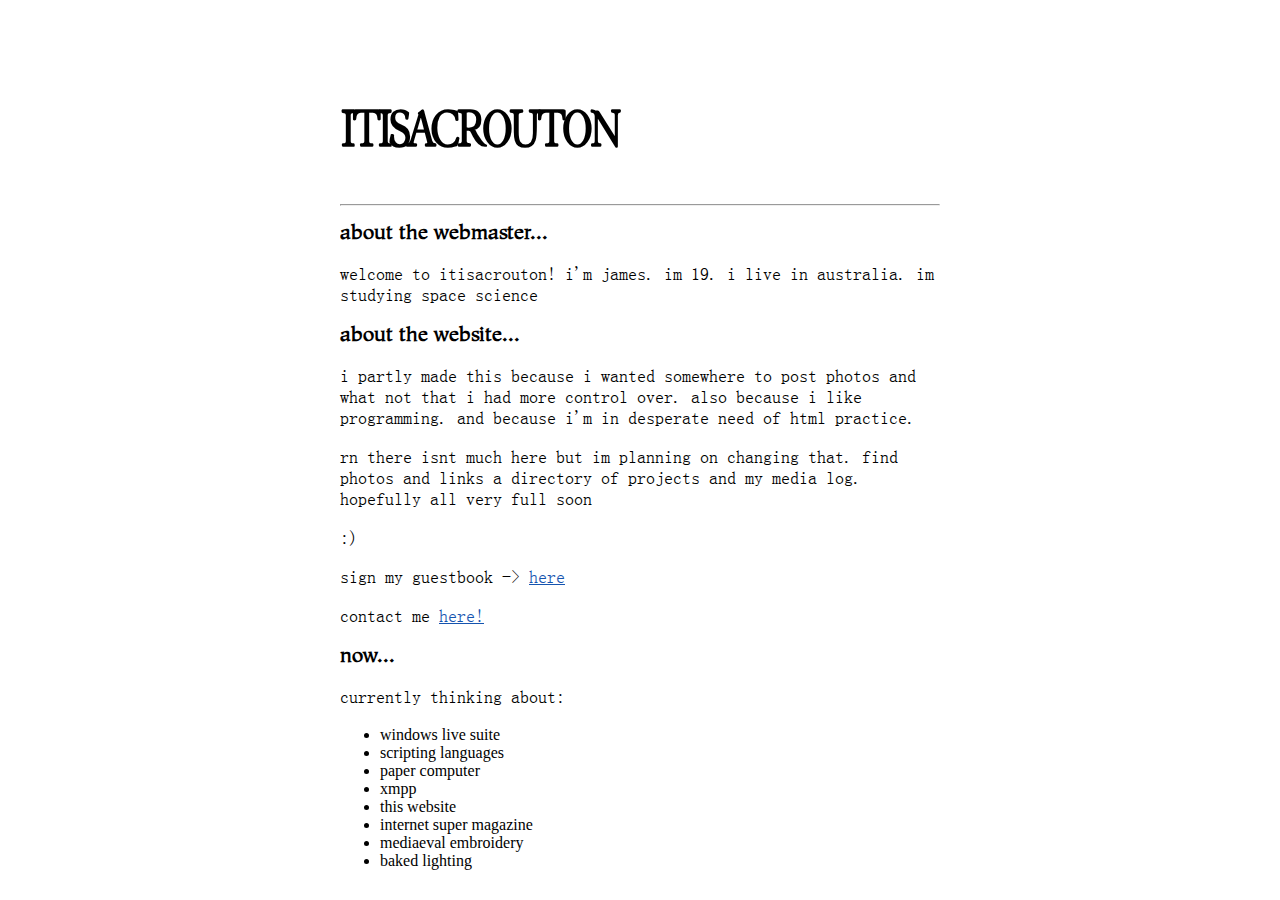
<file: site/about.html>
<!doctype HTML>
<html>

<head>
    <meta charset="utf-8">
    <title>it IS a crouton</title>
    <link type="text/css" rel="stylesheet" href="style.css">
</head>

<body>
    <div class='centrewindow'>
        <h1 id="sitetitle"><a href='index.html'>ITISACROUTON</a></h1>
        <hr>
        <h2>about the webmaster...</h2>
        <p>welcome to itisacrouton! i'm james. im 19. i live in australia. im studying space science</p>
        <h2>about the website...</h2>
        <p>i partly made this because i wanted somewhere to post photos and what not that i had more control over. also because i like programming. and because i'm in desperate need of html practice.</p>
        <p>rn there isnt much here but im planning on changing that. find photos and links a directory of projects and my media log. hopefully all very full soon</p>
        <p>:)</p>
        <p>sign my guestbook -> <a href="https://itisacrouton.atabook.org">here</a></p>
        <p>contact me <a href="mailto:itisacrouton@proton.me">here!</a></p>
        <h2>now...</h2>
        <p>currently thinking about:</p>
        <ul>
            <li>windows live suite</li>
            <li>scripting languages</li>
            <li>paper computer</li>
            <li>xmpp</li>
            <li>this website</li>
            <li>internet super magazine</li>
            <li>mediaeval embroidery</li>
            <li>baked lighting</li>
        </ul>
    </div>
</body>
</html>
</file>
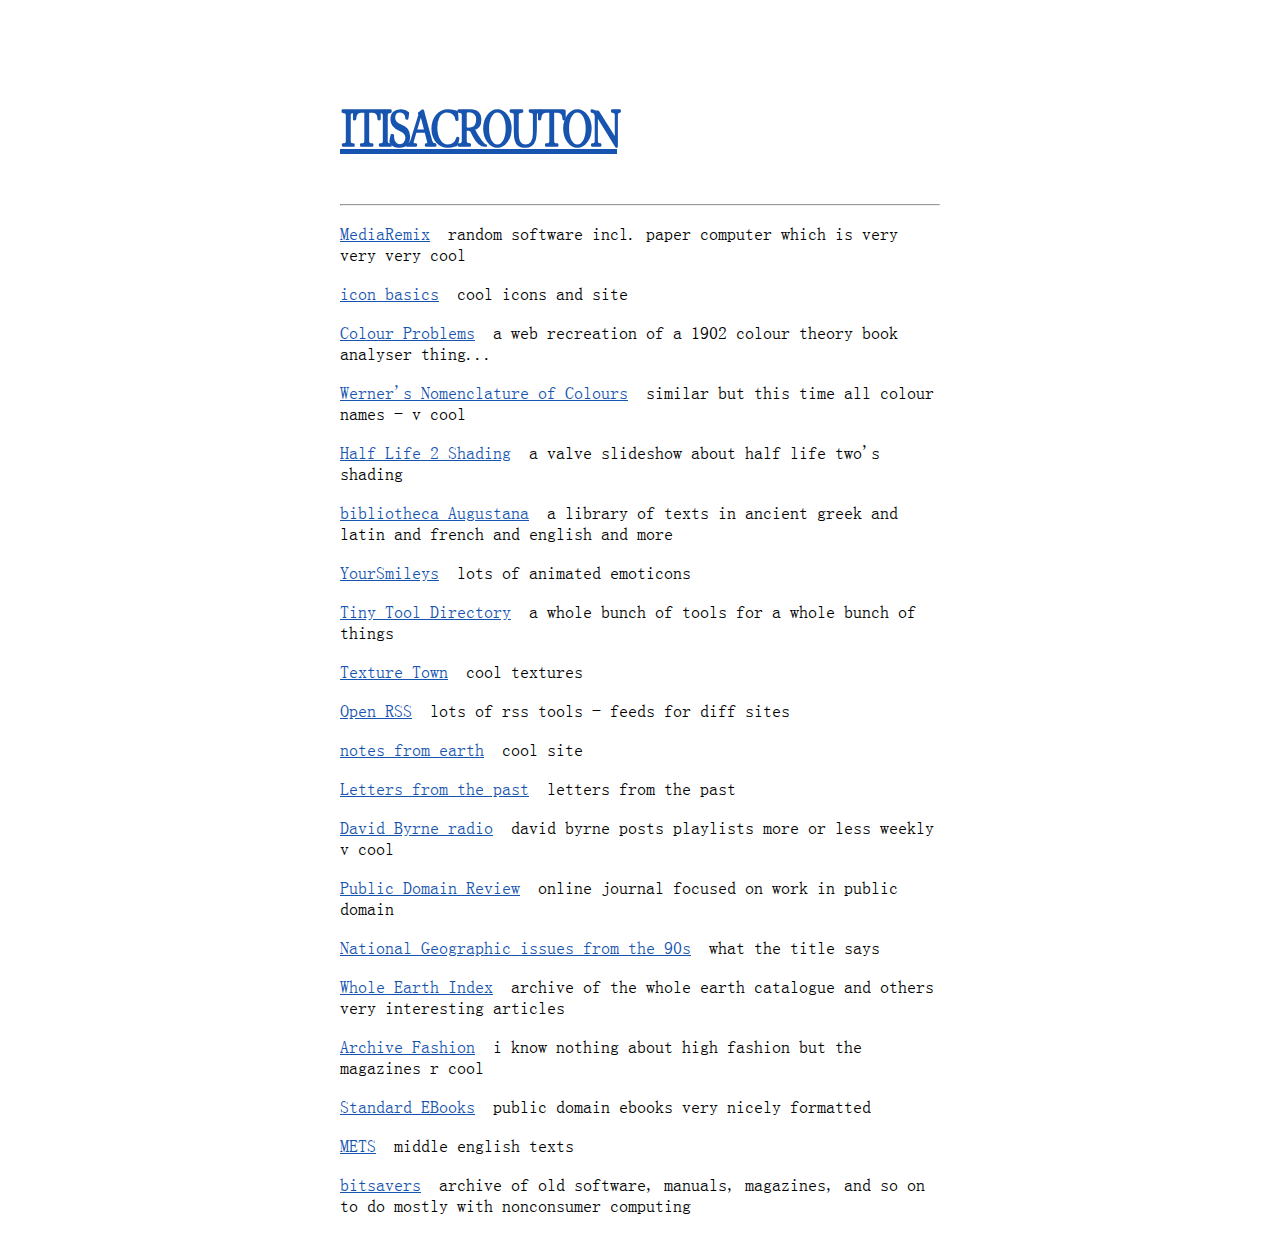
<file: site/links.html>
<!doctype HTML>
<html>

<head>
    <meta charset="utf-8">
    <title>it IS a crouton</title>
    <link type="text/css" rel="stylesheet" href="style.css">
</head>

<body>
    <div class='centrewindow'>
        <h1><a href='index.html'>ITISACROUTON</a></h1>
        <hr>

        <div class='contents'>
            <p><a href='https://www.pentacom.jp/soft/'>MediaRemix</a>&emsp;random software incl. paper computer which is very very very cool</p>
            <p><a href='https://www.pentacom.jp/icon/index.html'>icon basics</a>&emsp;cool icons and site</p>
            <p><a href='https://colorproblems.art/'>Colour Problems</a>&emsp;a web recreation of a 1902 colour theory book analyser thing...</p>
            <p><a href='https://www.c82.net/werner/#preface'>Werner's Nomenclature of Colours</a>&emsp;similar but this time all colour names - v cool</p>
            <p><a href='https://valvearchive.com/Presentations/GDC%202004/d3dtutorial10_half-life2_shading.pdf'>Half Life 2 Shading</a>&emsp;a valve slideshow about half life two's shading</p>
            <p><a href='https://www.hs-augsburg.de/~harsch/augustana.html'>bibliotheca Augustana</a>&emsp;a library of texts in ancient greek and latin and french and english and more</p>
            <p><a href='https://yoursmiles.org/'>YourSmileys</a>&emsp;lots of animated emoticons</p>
            <p><a href='https://tinytools.directory/'>Tiny Tool Directory</a>&emsp;a whole bunch of tools for a whole bunch of things</p>
            <p><a href='https://textures.neocities.org/'>Texture Town</a>&emsp;cool textures</p>
            <p><a href='https://openrss.org/'>Open RSS</a>&emsp;lots of rss tools - feeds for diff sites</p>
            <p><a href='https://notesfromearth.neocities.org/'>notes from earth</a>&emsp;cool site</p>
            <p><a href='https://victorianweb.org/previctorian/letters/lettersov.html'>Letters from the past</a>&emsp;letters from the past</p>
            <p><a href='https://www.mixcloud.com/Todomundo/'>David Byrne radio</a>&emsp;david byrne posts playlists more or less weekly v cool</p>
            <p><a href='https://publicdomainreview.org/'>Public Domain Review</a>&emsp;online journal focused on work in public domain</p>
            <p><a href='https://archive.org/details/1990-ngs-pdf/295EC01A.JPG'>National Geographic issues from the 90s</a>&emsp;what the title says</p>
            <p><a href='https://wholeearth.info/'>Whole Earth Index</a>&emsp;archive of the whole earth catalogue and others very interesting articles</p>
            <p><a href='https://www.archivepdf.net/'>Archive Fashion</a>&emsp;i know nothing about high fashion but the magazines r cool</p>
            <p><a href='https://standardebooks.org/'>Standard EBooks</a>&emsp;public domain ebooks very nicely formatted</p>
            <p><a href='https://metseditions.org/'>METS</a>&emsp;middle english texts</p>
            <p><a href='https://bitsavers.org/'>bitsavers</a>&emsp;archive of old software, manuals, magazines, and so on to do mostly with nonconsumer computing</p>
        </div>
    </div>
</body>
</html>
</file>
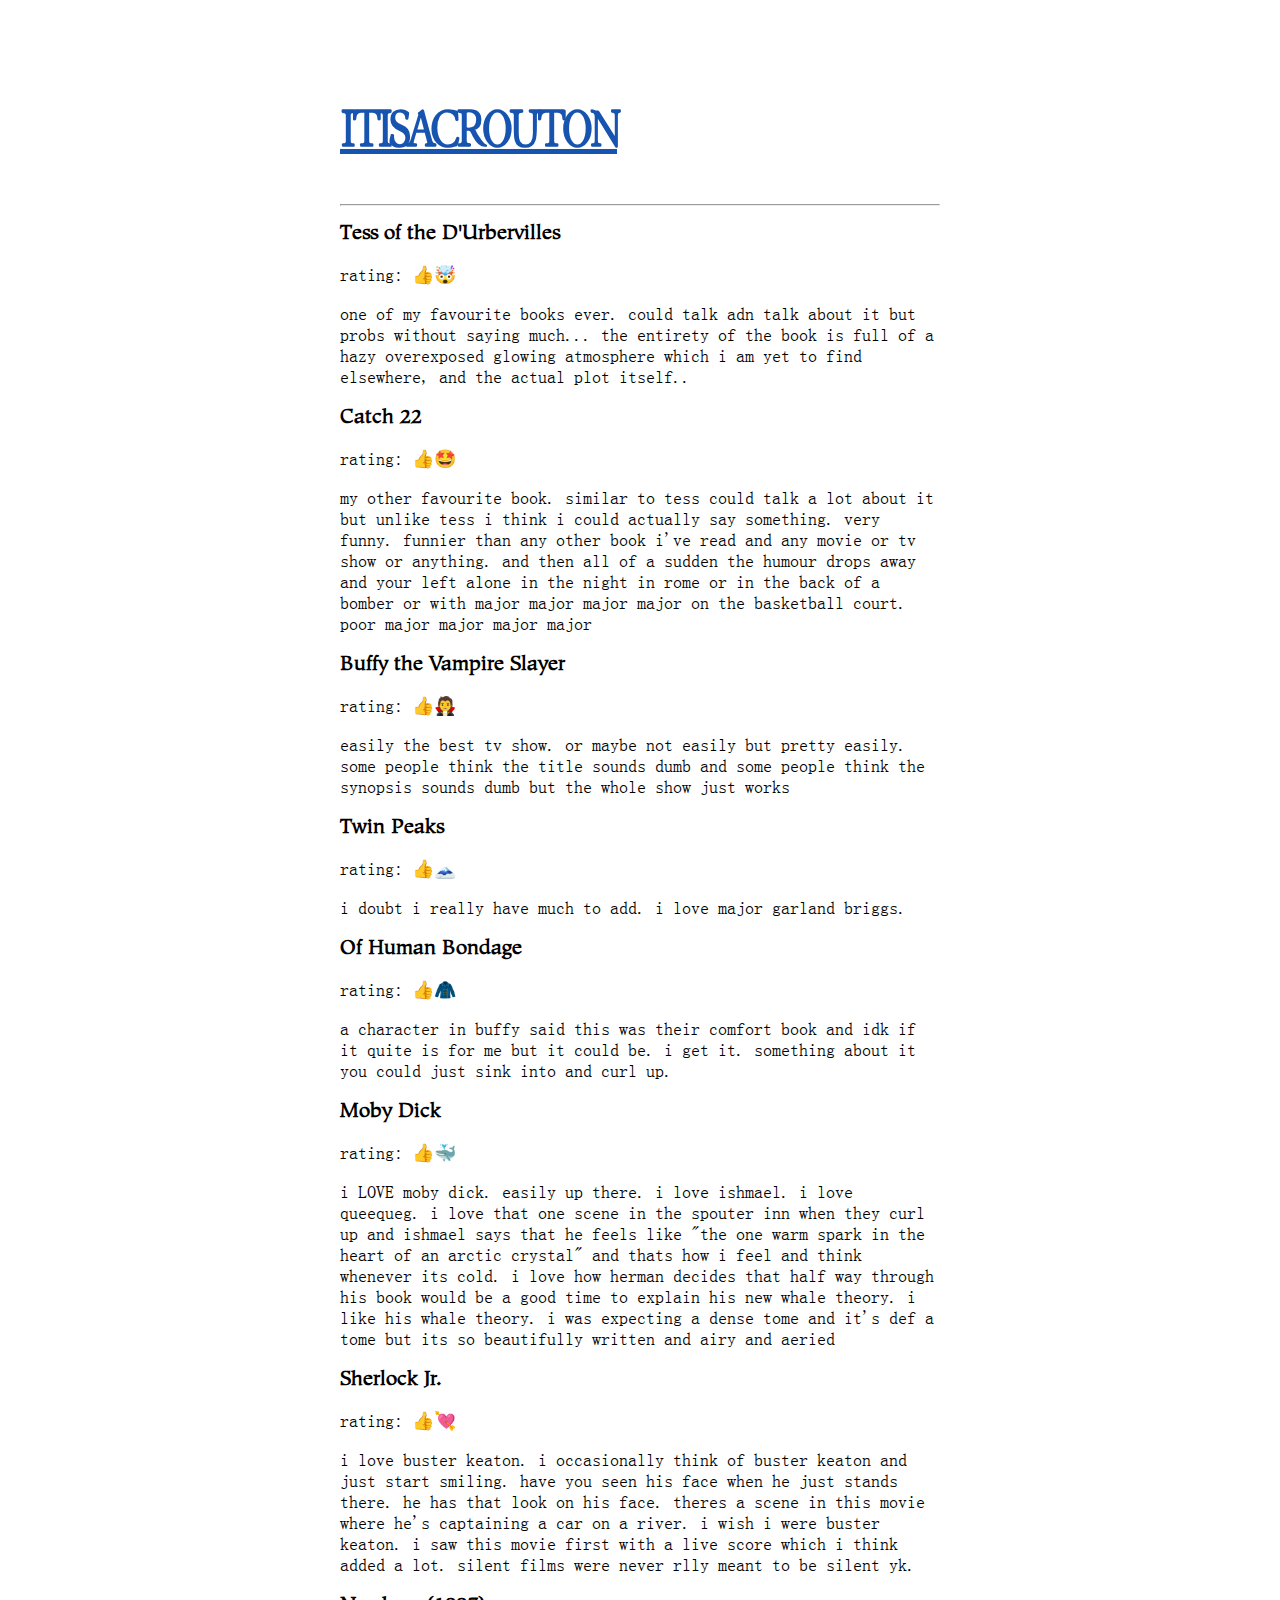
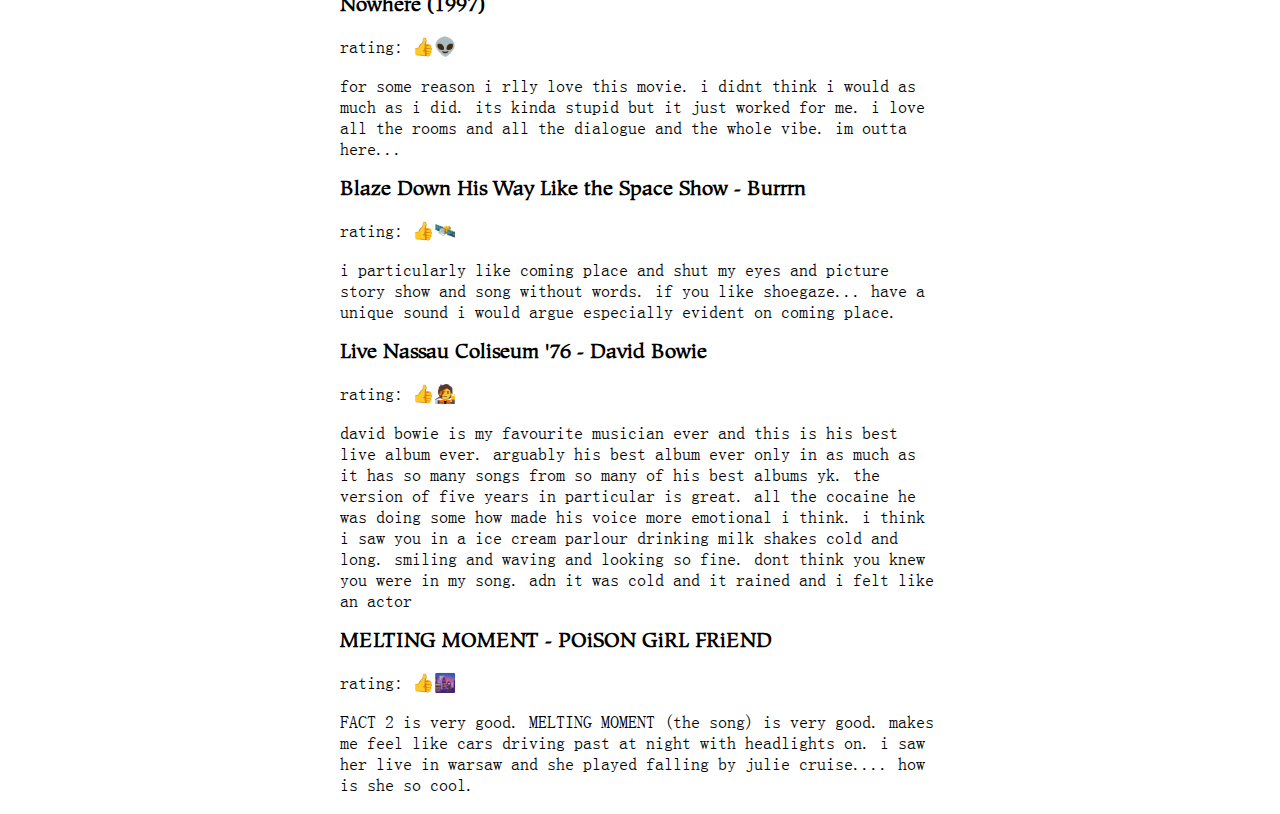
<file: site/media.html>
<!doctype HTML>
<html>

<head>
    <meta charset="utf-8">
    <title>it IS a crouton</title>
    <link type="text/css" rel="stylesheet" href="style.css">
    <link type="text/css" rel="stylesheet" href="media.css">
</head>

<body>
    <div class='centrewindow'>
        <h1><a href='index.html'>ITISACROUTON</a></h1>
        <hr>
            <div class="mediaitem">
                <h2>Tess of the D'Urbervilles</h2>
                <p>rating: 👍🤯</p>
                <p>one of my favourite books ever. could talk adn talk about it but probs without saying much... the entirety of the book is full of a hazy overexposed glowing atmosphere which i am yet to find elsewhere, and the actual plot itself..<br></p>
            </div>
            <div class="mediaitem">
                <h2>Catch 22</h2>
                <p>rating: 👍🤩</p>
                <p>my other favourite book. similar to tess could talk a lot about it but unlike tess i think i could actually say something. very funny. funnier than any other book i've read and any movie or tv show or anything. and then all of a sudden the humour  drops away and your left alone in the night in rome or in the back of a bomber or with major major major major on the basketball court. poor major major major major<br></p>
            </div>
            <div class="mediaitem">
                <h2>Buffy the Vampire Slayer</h2>
                <p>rating: 👍🧛</p>
                <p>easily the best tv show. or maybe not easily but pretty easily. some people think the title sounds dumb and some people think the synopsis sounds  dumb but the whole show just works<br></p>
            </div>
            <div class="mediaitem">
                <h2>Twin Peaks</h2>
                <p>rating: 👍🗻</p>
                <p>i doubt i really have much to add. i love major garland briggs. <br></p>
            </div>
            <div class="mediaitem">
                <h2>Of Human Bondage</h2>
                <p>rating: 👍🧥</p>
                <p>a character in buffy said this was their comfort book and idk if it quite is for me but it could be. i get it. something about it you could  just sink into and curl up.<br></p>
            </div>
            <div class="mediaitem">
                <h2>Moby Dick</h2>
                <p>rating: 👍🐳</p>
                <p>i LOVE moby dick. easily up there. i love ishmael. i love queequeg. i love that one scene in the spouter inn when they curl up and ishmael says  that he feels like "the one warm spark in the heart of an arctic crystal" and thats how i feel and think whenever its cold. i love how herman decides that half way through his book would be a good time to explain his new whale theory. i like his whale theory. i was expecting a dense tome and  it's def a tome but its so beautifully written and airy and aeried <br></p>
            </div>
            <div class="mediaitem">
                <h2>Sherlock Jr.</h2>
                <p>rating: 👍💘</p>
                <p>i love buster keaton. i occasionally think of buster keaton and just start smiling. have you seen his face when he just stands there. he has that look on his face. theres a scene in this movie where he's captaining a car on a river. i wish i were buster keaton. i saw this movie first with a live score which i think added a lot. silent films were never rlly meant to be silent yk.<br></p>
            </div>
            <div class="mediaitem">
                <h2>Nowhere (1997)</h2>
                <p>rating: 👍👽</p>
                <p>for some reason i rlly love this movie. i didnt think i would as much as i did. its kinda stupid but it just worked for me. i love all the rooms and all the dialogue and the whole vibe. im outta here...<br></p>
            </div>
            <div class="mediaitem">
                <h2>Blaze Down His Way Like the Space Show - Burrrn</h2>
                <p>rating: 👍🛰️</p>
                <p>i particularly like coming place and shut my eyes and picture story show and song without words. if you like shoegaze... have a unique sound  i would argue especially evident on coming place. <br></p>
            </div>
            <div class="mediaitem">
                <h2>Live Nassau Coliseum '76 - David Bowie</h2>
                <p>rating: 👍🧑‍🎤</p>
                <p>david bowie is my favourite musician ever and this is his best live album ever. arguably his best album ever only in as much as it has so many songs from so many of his best albums yk. the version of five years in particular is great. all the cocaine he was doing some how made his voice more emotional i think. i think i saw you in a ice cream parlour drinking milk shakes cold and long. smiling and waving and looking so fine. dont think you knew you were in my song. adn it was cold and it rained and i felt like an actor<br></p>
            </div>
            <div class="mediaitem">
                <h2>MELTING MOMENT - POiSON GiRL FRiEND</h2>
                <p>rating: 👍🌆</p>
                <p>FACT 2 is very good. MELTING MOMENT (the song) is very good. makes me feel like cars driving past at night with headlights on. i  saw her live in warsaw and she played falling by julie cruise.... how is she so cool.<br></p>
            </div>
    </div>
</body>
</html>
</file>
<file: site/style.css>
:root {
    --fg-colour: #000000;
    --active-colour: #1654AF;
}

@font-face {
    font-family: junicode;
	src: url(fonts/Junicode-CondLight.otf);
}

@font-face {
    font-family: arial;
	src: url(fonts/arialn.ttf);
}

@font-face {
    font-family: folio;
	src: url(fonts/Folio-Std-Light.ttf);
}

@font-face {
    font-family: hiroshige;
    src: url(fonts/HiroshigeStd-Book.ttf);
}

/*@font-face {
    font-family: hiroshige;
    font-style: italic;
    src: url(fonts/HiroshigeStd-BookItalic.ttf);
}*/

@font-face {
    font-family: cjk;
    src: url(fonts/simsun_subset.ttf);
}

h1 {
    font-family: junicode;
    font-size: 40pt;
    letter-spacing: -3pt;
}

h2 {
    font-family: hiroshige;
    font-size: 15pt;
}

p {
    font-family: cjk;
    font-size: 18px;
}

a {
    color: var(--active-colour);
    //text-decoration: none;
}

a:visited {
    color: var(--active-colour);
}

a:hover {
    color: var(--fg-colour);
}

p > a {
    color: var(--active-colour);
    text-decoration: underline;
}   

/*p > a:hover {
    color: var(--fg-colour);
}*/

#sitetitle > a{
    color: var(--fg-colour);
    text-decoration: none;
}

#sitetitle > a:hover{
    color: var(--active-colour);
    text-decoration: none;
}

.centrewindow {
    width: 600px;
    margin-right: auto;
    margin-left: auto;
    margin-top: 100px;
}

p.byline {
    font-family: arial;
}
</file>
<file: site/media.css>
#mediatable {
    font-family: cjk;
    table-layout: fixed;
    width: 100%;
    border-collapse: collapse;
    column-width: auto;
}

th {
    text-align: left;
    font-family: hiroshige;
}

td {
    vertical-align: top;
    text-align: left;
    border-width: 1px 0px 1px 0px;
    border-style: solid;
    border-color: var(--fg-colour);
}

.itemtitle {
    font-weight: bold;
    text-decoration: underline;
}

.mediacontent {
    display: none;
}
</file>
